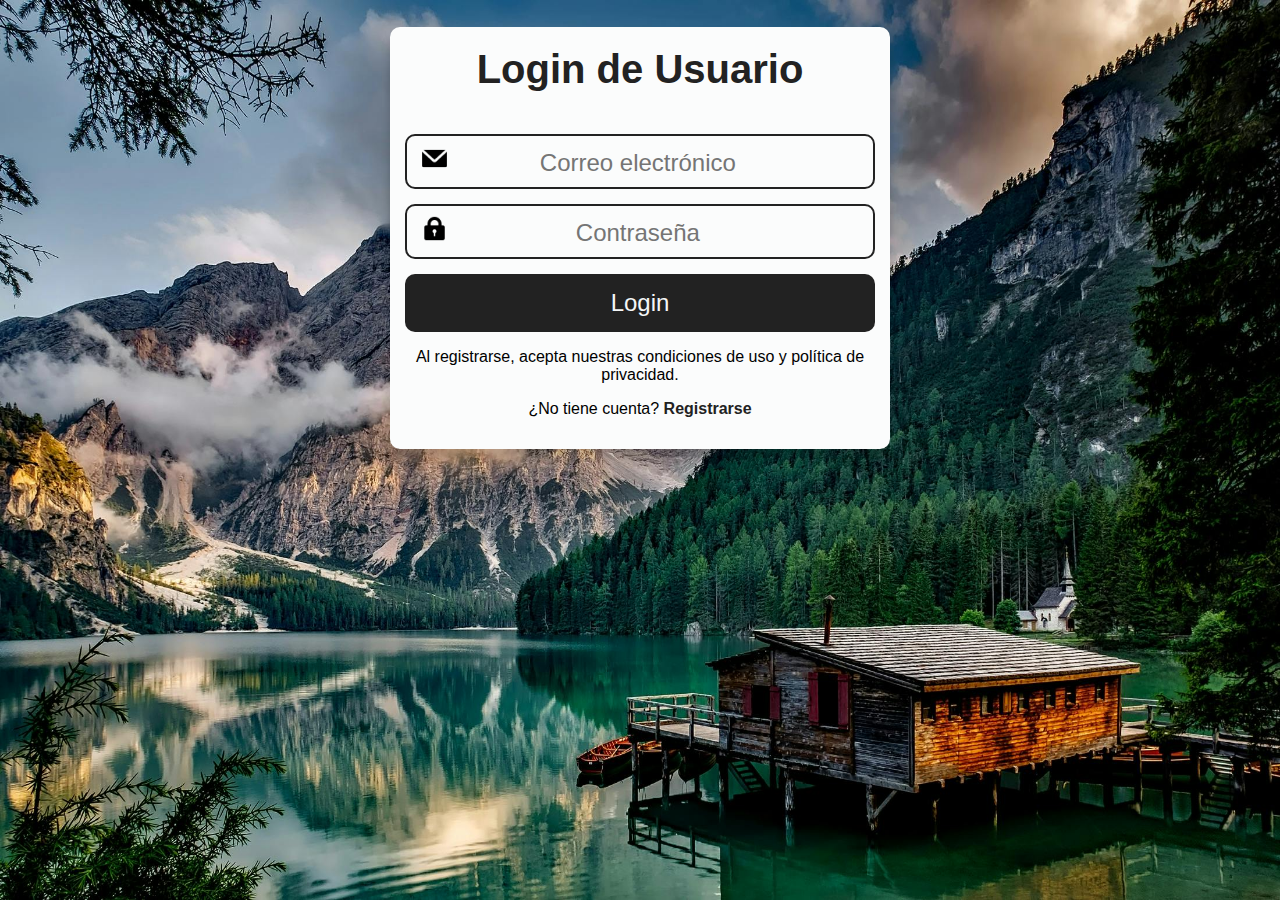
<file: index.html>
<!DOCTYPE html>
<html lang="es">
<head>
    <meta charset="UTF-8">
    <meta name="viewport" content="width=device-width, initial-scale=1.0">
    <title>Formulario Responsive | Adri Arcones</title>
    <link rel="stylesheet" href="style.css">
</head>
<body>
    <form action="#" class="formulario">
        <h1>Login de Usuario</h1>
        <div class="contenedor">
            <div class="input-contenedor">
                <img src="icon/correo-electronico.png" alt="" class="icono">
                <input type="text" placeholder="Correo electrónico">
            </div>

            <div class="input-contenedor">
                <img src="icon/cerrar-con-llave.png" alt="" class="icono">
                <input type="password" placeholder="Contraseña">
            </div>
            <input type="submit" value="Login" class="button">
            <p>Al registrarse, acepta nuestras condiciones de uso y política de privacidad.</p>
            <p>¿No tiene cuenta? <a class="link" href="registro.html">Registrarse</a></p>
        </div>
    </form>
</body>
</html>
</file>
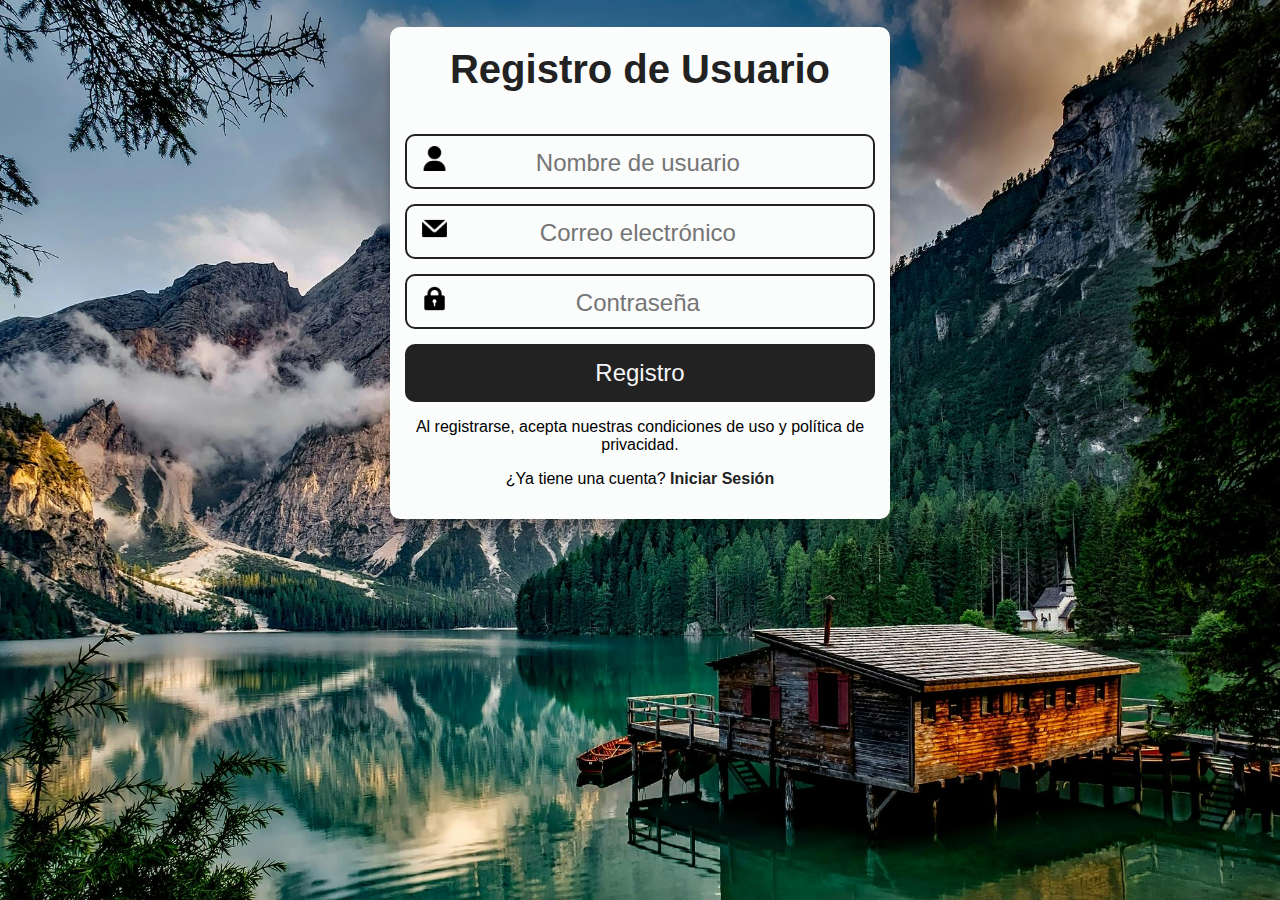
<file: registro.html>
<!DOCTYPE html>
<html lang="es">
<head>
    <meta charset="UTF-8">
    <meta name="viewport" content="width=device-width, initial-scale=1.0">
    <title>Formulario Responsive | Adri Arcones</title>
    <link rel="stylesheet" href="style.css">
</head>
<body>
    <form action="#" class="formulario">
        <h1>Registro de Usuario</h1>
        <div class="contenedor">
            <div class="input-contenedor">
                <img src="icon/usuario.png" alt="" class="icono">
                <input type="text" placeholder="Nombre de usuario">
            </div>

            <div class="input-contenedor">
                <img src="icon/correo-electronico.png" alt="" class="icono">
                <input type="text" placeholder="Correo electrónico">
            </div>

            <div class="input-contenedor">
                <img src="icon/cerrar-con-llave.png" alt="" class="icono">
                <input type="password" placeholder="Contraseña">
            </div>
            <input type="submit" value="Registro" class="button">
            <p>Al registrarse, acepta nuestras condiciones de uso y política de privacidad.</p>
            <p>¿Ya tiene una cuenta? <a class="link" href="index.html">Iniciar Sesión</a></p>
        </div>
    </form>
</body>
</html>
</file>
<file: style.css>
*{
    box-sizing: border-box;
}

body{
    font-family: Arial, Helvetica, sans-serif;
    /* background-color: #fff; */
    background-image: url(img/fondo.jpg);
    background-repeat: no-repeat;
    background-attachment: fixed;
    background-size: 100% 100%;
}

.contenedor{
    width: 100%;
    padding: 15px;
}

.formulario{
    background-color: #FBFCFC;
    border-radius: 10px;
    box-shadow: 0 10px 10px rgba(0,0,0,0.2);
    margin-top: 150px;
}
h1{
    padding-top: 20px;
    text-align: center;
    color: #222;
    font-size: 40px;
}

img{
    margin-left: 15px;
    margin-top: 10px;
    width: 25px;
    height: 25px;
    text-align: center;
}

input[type="text"], input[type="password"]{
    text-align: center;
    font-size: 24px;
    width: 80%;
    padding: 10px;
    border: none;
    background-color: #FBFCFC;
}

.input-contenedor{
    margin-bottom: 15px;
    border: 2px #222 solid;
    border-radius: 10px;
}

.button{
    border: none;
    width: 100%;
    font-size: 24px;
    color: #F4F6F7;
    background-color: #222;
    padding: 15px 20px;
    border-radius: 10px;
    cursor: pointer;
}

.button:hover{
    background-color: #FBFCFC;
    color: #222;
    border: 2px #222 solid;
}

p{
    text-align: center;
}

.link{
    text-decoration: none;
    color: #222;
    font-weight: 600;
}

.link:hover{
    font-weight: 400;
}

@media(min-width: 768px){
    .formulario{
        margin-top: 150px;
        width: 500px;
        margin: auto;
        border-radius: 10px;
    }
}
</file>
